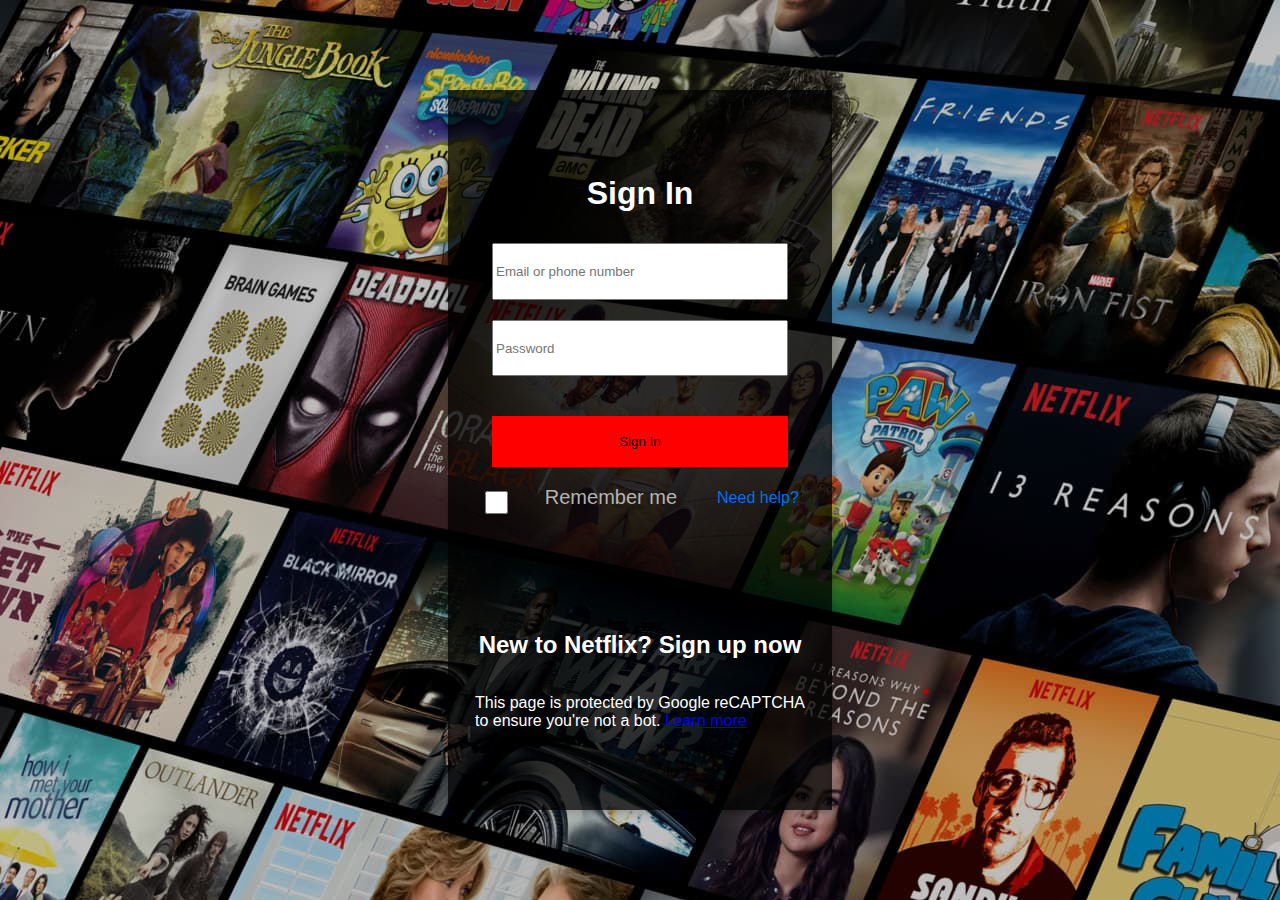
<file: index.html>
<!DOCTYPE html>
<html lang="en">
<head>
    <meta charset="UTF-8">
    <meta name="viewport" content="width=device-width, initial-scale=1.0">
    <link rel="stylesheet" href="css/style.css">
    <title>Document</title>
</head>
<body>
    <div class="main">
        <div class="container">
            <h1>Sign In</h1>
            <input type="text" placeholder="Email or phone number">
            <input type="password" placeholder="Password">
            <button>Sign In</button>
            
            <div class="form-help">
                <div class="remember-me">
                    <input type="checkbox" id="rememberMe" class="styled-checkbox">
                    <label for="rememberMe" class="styled-label">Remember me</label>
                    <!-- <h6>remember me</h6> -->
                    <a href="#" class="help-link">Need help?</a>
                </div>
            </div>
            <h2>New to Netflix? <span>Sign up now</span></h2>
            <p>This page is protected by Google reCAPTCHA <br> to ensure you're not a bot. <a href="#">Learn more</a></p>
        </div>
    </div>
</body>
</html>
</file>
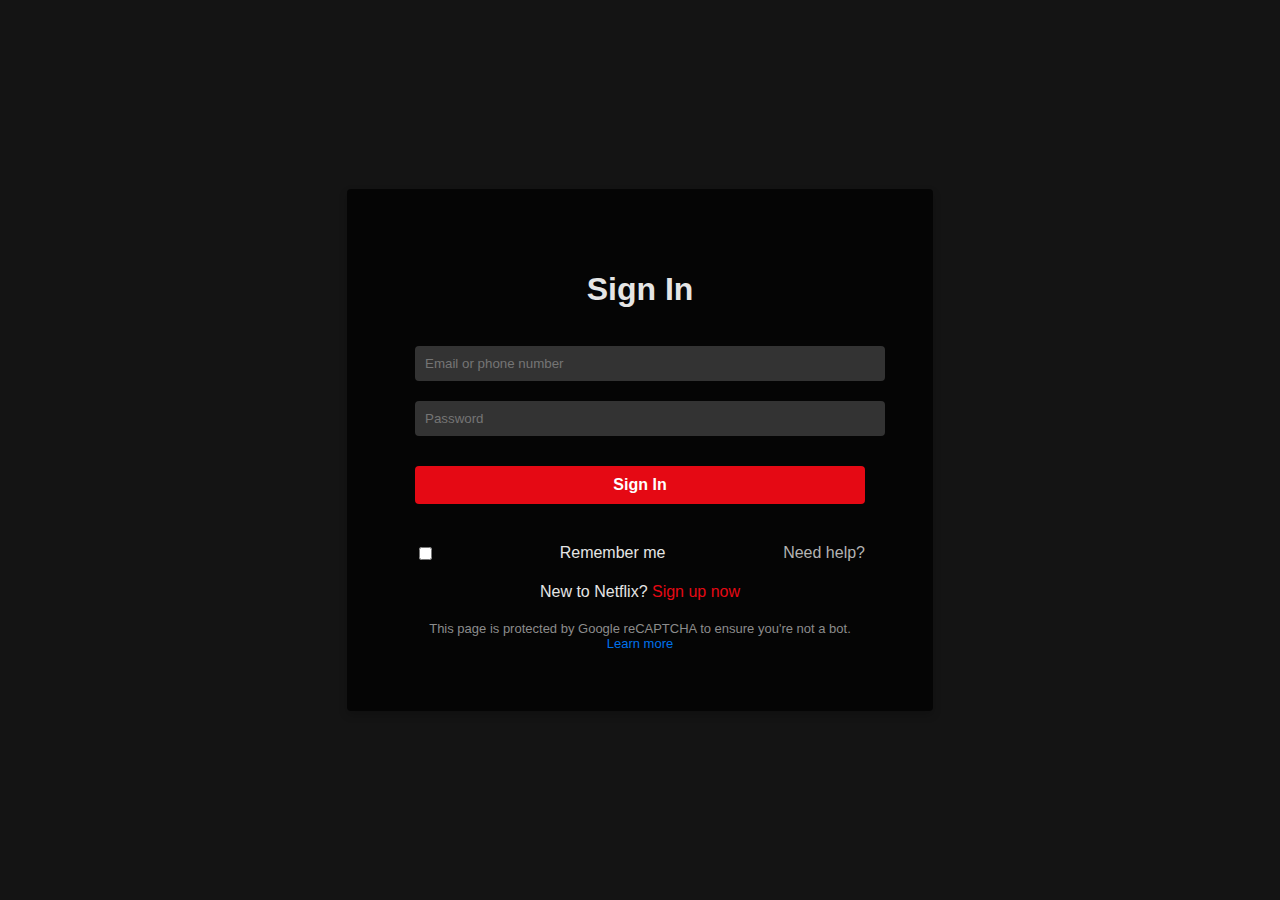
<file: home.html>
<!DOCTYPE html>
<html lang="en">
<head>
    <meta charset="UTF-8">
    <meta name="viewport" content="width=device-width, initial-scale=1.0">
    <link rel="stylesheet" href="css/style2.css">
    <title>Netflix Sign In</title>
</head>
<body>
    <div class="main">
        <div class="container">
            <h1>Sign In</h1>
            <input type="text" placeholder="Email or phone number">
            <input type="password" placeholder="Password">
            <button>Sign In</button>
            <div class="checkbox-container">
                <input type="checkbox" id="rememberMe" class="styled-checkbox">
                <label for="rememberMe" class="styled-label">Remember me</label>
                <a href="#">Need help?</a>
            </div>
            <h2>New to Netflix? <span>Sign up now</span></h2>
            <p>This page is protected by Google reCAPTCHA to ensure you're not a bot. <a href="#">Learn more</a></p>
        </div>
    </div>
</body>
</html>
</file>
<file: css/style.css>
body{
    margin: 0;
    padding: 0;
    font-family: 'Helvetica Neue', Helvetica, Arial, sans-serif;
}
.main{
    height: 100vh;
    width: 100%;
     background-image: url(../images/zjgs096khv591.jpg); 
    display: flex;
    justify-content: center;
    align-items: center;
    flex-direction: column;
}
.container{
    color: white;
    height: 80%;
    width: 30%;
    background-color: rgba(0, 0, 0, 0.75);
    box-shadow: 0 4px 8px rgba(0, 0, 0, 0.2);
    opacity: 1;
    display: flex;
    justify-content: center;
    align-items: center;
    flex-direction: column;

}
.container input{
    height: 7%;
    width: 75%;
   
    margin: 10px;

}
.container button{
    
    outline: none;
    border: none;
    background-color: red;
    height: 7%;
    width: 77%;
    margin-top: 30px;
}
.form-help {
    width: 100%;
    height: 20%;
    display: flex;
    /* justify-content: space-between; */
    align-items: center;
}

.remember-me {
    width: 100%;
    height: 80%;
    display: flex;
    justify-content: flex-start;
    /* align-items: center; */
    /* background-color: red; */
}
.remember-me input{
    height: 20%;
    width: 20%;
    margin-right: 10px;
}
.remember-me label{
    font-size: 20px;
    margin-right: 40px;
    margin-top: 5px;
}

.styled-checkbox {
    margin-right: 30px;
    accent-color: #b3b3b3;
}

.styled-label {
    color: #b3b3b3;
    margin-right: 50px;
    
}

.help-link {
    margin-top: 8px;
    color: #0071eb;
    text-decoration: none;
}

.help-link:hover {
    text-decoration: underline;
}
</file>
<file: css/style2.css>
body {
    font-family: 'Helvetica Neue', Helvetica, Arial, sans-serif;
    background-color: #141414;
    color: #e5e5e5;
    display: flex;
    justify-content: center;
    align-items: center;
    height: 100vh;
    margin: 0;
}

.main {
    background-color: rgba(0, 0, 0, 0.75);
    padding: 60px 68px 40px;
    border-radius: 4px;
    box-shadow: 0 4px 8px rgba(0, 0, 0, 0.2);
}

.container {
    max-width: 450px;
    margin: auto;
    text-align: center;
}

h1 {
    font-size: 32px;
    margin-bottom: 28px;
    font-weight: 700;
}

input[type="text"],
input[type="password"] {
    width: 100%;
    padding: 10px;
    margin: 10px 0;
    background: #333;
    border: none;
    border-radius: 4px;
    color: #fff;
}

button {
    width: 100%;
    padding: 10px;
    margin: 20px 0;
    background: #e50914;
    border: none;
    border-radius: 4px;
    color: #fff;
    font-size: 16px;
    font-weight: 700;
    cursor: pointer;
}

button:hover {
    background: #f40612;
}

.checkbox-container {
    display: flex;
    justify-content: space-between;
    align-items: center;
    margin: 20px 0;
}

.styled-checkbox {
    margin-right: 10px;
}

.styled-label {
    cursor: pointer;
}

.checkbox-container a {
    color: #b3b3b3;
    text-decoration: none;
}

.checkbox-container a:hover {
    text-decoration: underline;
}

h2 {
    font-size: 16px;
    font-weight: 400;
    margin: 20px 0;
}

h2 span {
    color: #e50914;
    cursor: pointer;
}

h2 span:hover {
    text-decoration: underline;
}

p {
    font-size: 13px;
    color: #8c8c8c;
    margin: 20px 0;
}

p a {
    color: #0071eb;
    text-decoration: none;
}

p a:hover {
    text-decoration: underline;
}
</file>
